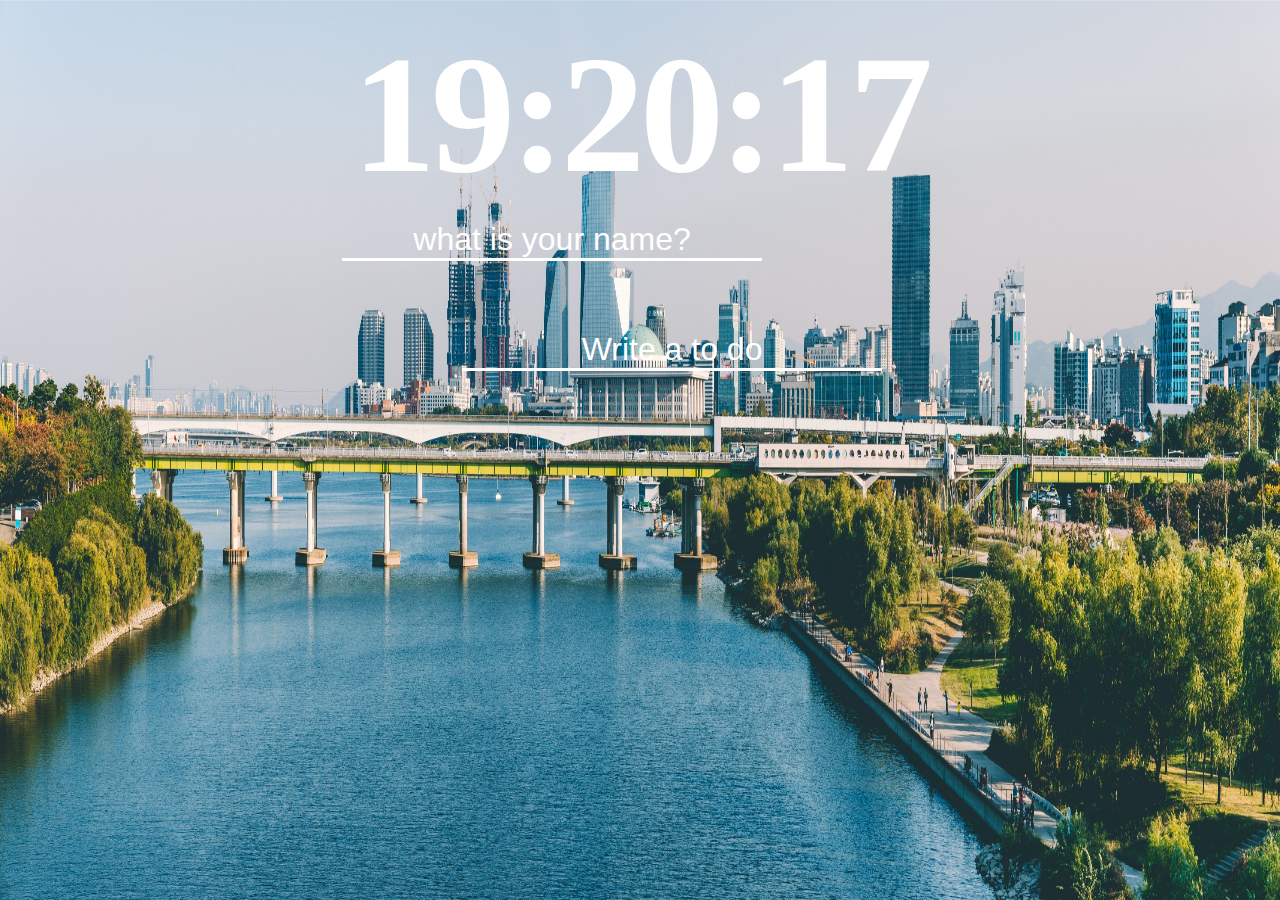
<file: index.html>
<!DOCTYPE html>
<html lang="en">
<head>
    <meta charset="UTF-8" />
    <meta name="viewport" content="width=device-width, initial-scale=1.0">
    <title>To Do List</title>
    <link rel="stylesheet" href="index.css" />
</head>
<body>
    <div class="content">
        <div class="js-time">
            <h1>00:00</h1>
        </div>
        <form class="js-form form">
            <input type="text" placeholder="what is your name?" />
        </form>
        <h4 class="js-greetings greetings"></h4>
        <div class="toDoWrapper">
            <form class="js-toDoForm">
                <input type="text" placeholder="Write a to do" />
            </form>
            <ul class="js-toDoList">
            </ul>
        </div>
    </div>
    <span class="js-weather"></span>

    <script src="clock.js"></script>
    <script src="gretting.js"></script>
    <script src="todo.js"></script>
    <script src="bg.js"></script>
    <script src="weather.js"></script>
</body>

</html>
</file>
<file: index.css>
body {
    background-color: #2f3640;
    color: white;
    display: flex;
    justify-content: space-between;
}

.btn {
    cursor: pointer;
}

.clicked{
    color: #7f8c8d;
}

.form,
.greetings {
    display: none;
}

.content {
    margin: auto;
    
}

h1 {
    margin: 10px;
    font-size: 1050%;
    letter-spacing: -5px;
    cursor: default;
}

h4 {
    margin: 10px;
    font-size: 337%;
    text-align: center;
    cursor: default;
}

input {
    border: none;
    border-bottom: 3px solid white;
    background-color: transparent;
    font-size: 2rem;
    color: white;
    padding: 0px;
    line-height: 1;
}

input:focus {
    outline: none;
}

input::placeholder{
    text-align: center;
    color: white;
}

.toDoWrapper {
    margin-top: 70px;
    margin-left: 120px;
    justify-content: flex-end;
}

.showing {
    display: block;
}


@keyframes fadeIn {
    from {
        opacity: 0;
    }
    to {
        opacity: 1;
    }
}

.bgImage {
 position: absolute;
 top: 0;
 left: 0;
 width: 100%;
 height: 100%;   
 z-index: -1;
 animation: fadeIn 0.5s linear;
}

.js-weather {
    height: 100px;
}
</file>
